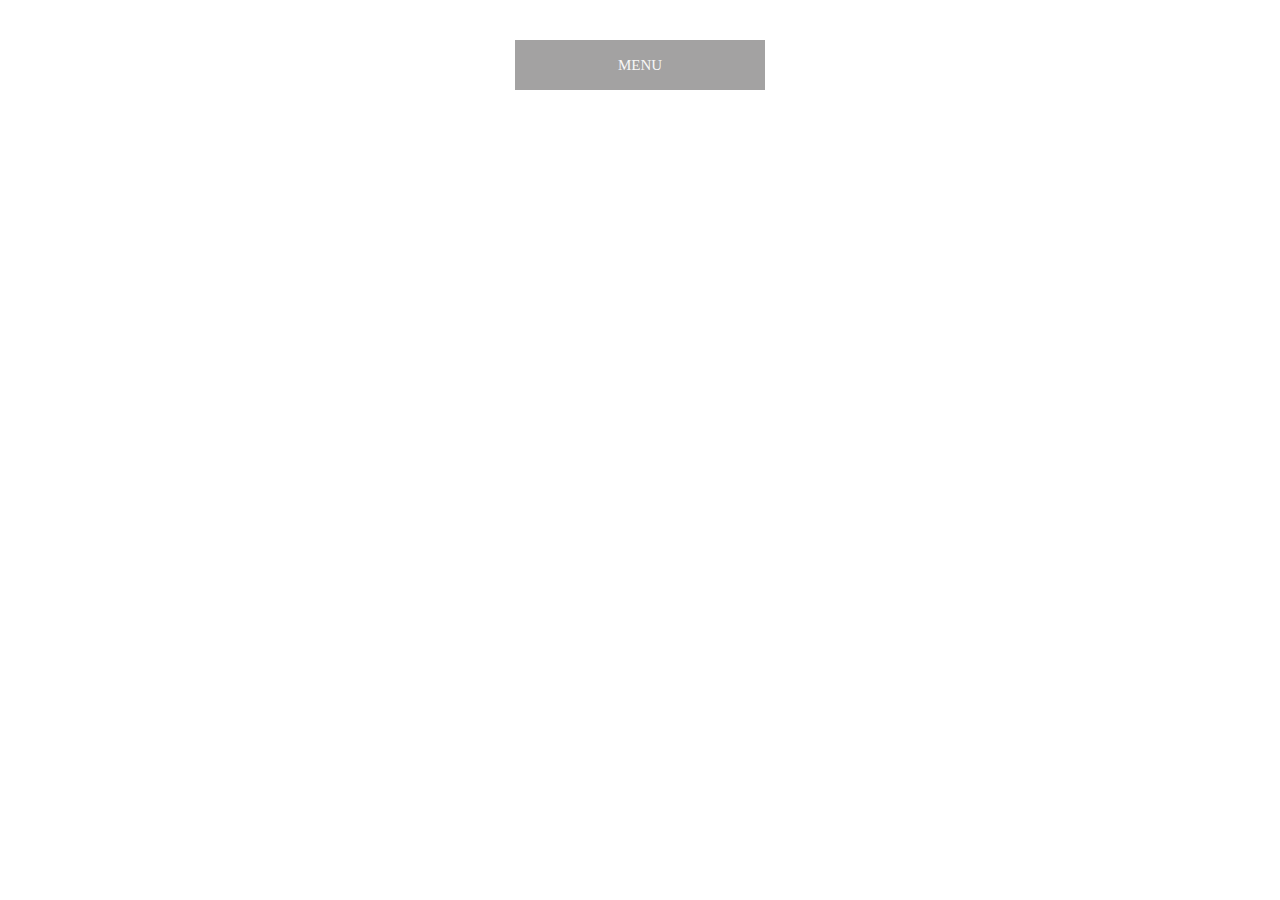
<file: animation/03-dropdown-menu/index.html>
<!DOCTYPE html>
<html lang="en">
  <head>
    <meta charset="UTF-8" />
    <meta http-equiv="X-UA-Compatible" content="IE=edge" />
    <meta name="viewport" content="width=device-width, initial-scale=1.0" />
    <title>Dropdown Menu</title>
    <link rel="stylesheet" href="style.css" />
  </head>
  <body>
    <div class="dropdown-container">
        <div class="menu-title">MENU</div>
        <ul class="dropdown-menu">
            <li>ITEM 1</li>
            <li>ITEM 2</li>
            <li>ITEM 3</li>
            <li>ITEM 4</li>
            <li>ITEM 5</li>
        </ul>
    </div>
    <script src="script.js"></script>
  </body>
</html>
</file>
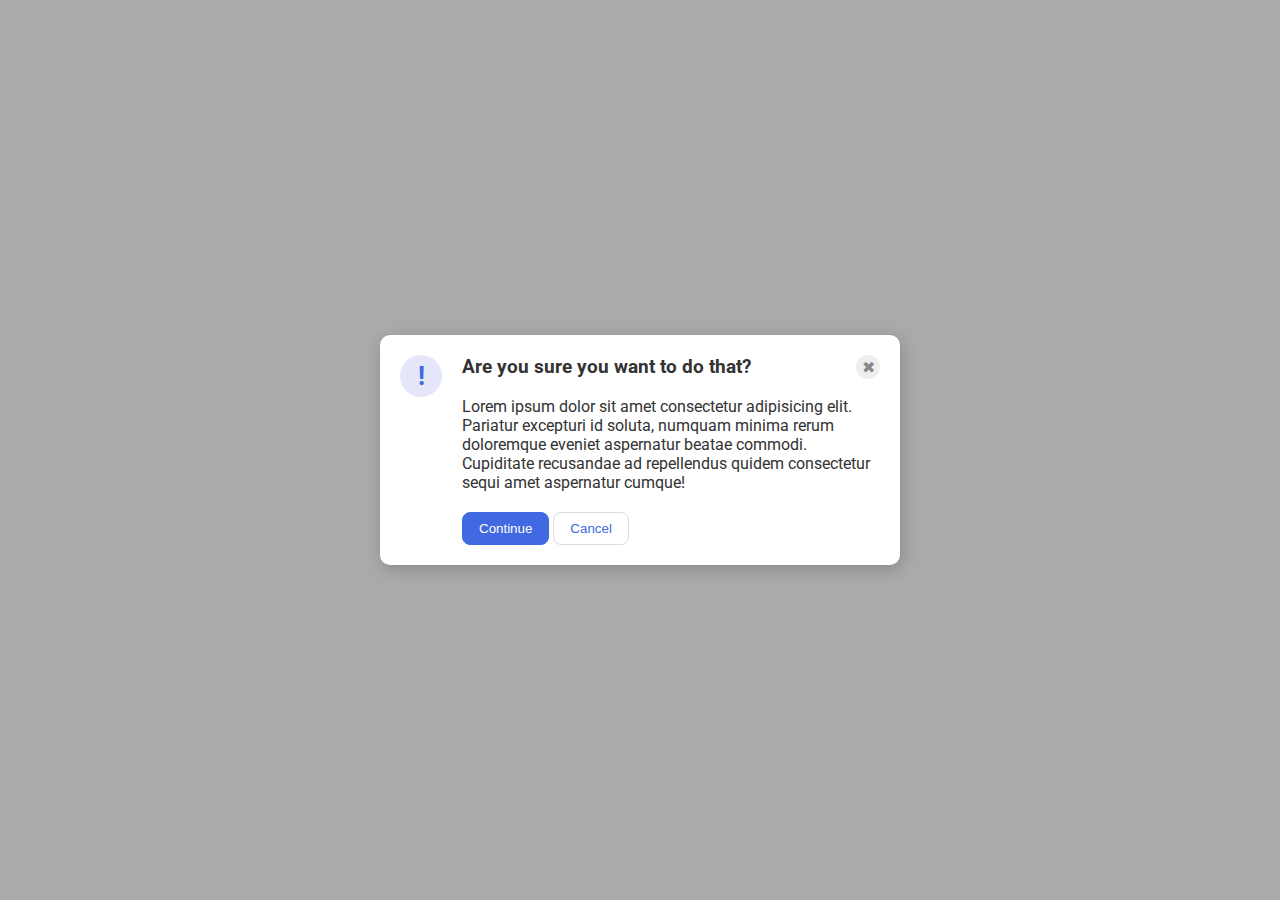
<file: flex/05-flex-modal/index.html>
<!DOCTYPE html>
<html lang="en">
  <head>
    <meta charset="UTF-8">
    <meta http-equiv="X-UA-Compatible" content="IE=edge">
    <meta name="viewport" content="width=device-width, initial-scale=1.0">
    <link rel="stylesheet" href="style.css">
    <title>Modal</title>
  </head>
  <body>
    <div class="modal">
      <div class="top">
        <div class="icon">!</div>
        <div class="header">Are you sure you want to do that?</div>
        <div class="close-button">✖</div>
      </div>
      <div class="text">Lorem ipsum dolor sit amet consectetur adipisicing elit. Pariatur excepturi id soluta, numquam minima rerum doloremque eveniet aspernatur beatae commodi. Cupiditate recusandae ad repellendus quidem consectetur sequi amet aspernatur cumque!</div>
      <button class="continue">Continue</button>
      <button class="cancel">Cancel</button>
    </div>
  </body>
</html>
</file>
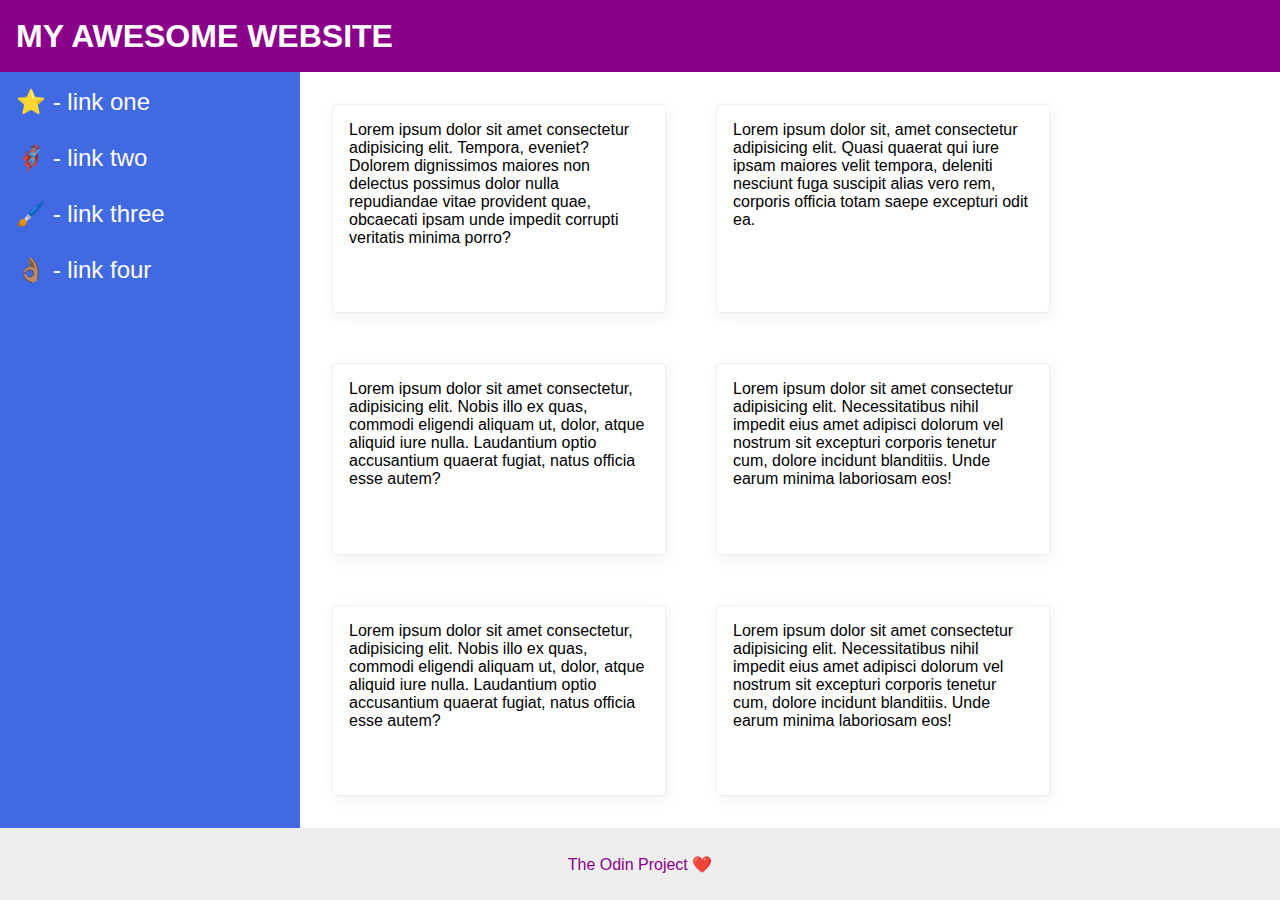
<file: flex/07-flex-layout-2/index.html>
<!DOCTYPE html>
<html lang="en">
  <head>
    <meta charset="UTF-8">
    <meta http-equiv="X-UA-Compatible" content="IE=edge">
    <meta name="viewport" content="width=device-width, initial-scale=1.0">
    <title>The Holy Grail</title>
    <link rel="stylesheet" href="style.css">
  </head>
  <body>
    <div class="header">
      MY AWESOME WEBSITE
    </div>
    <div class="middle">
      <div class="sidebar">
        <ul>
          <li><a href="#">⭐ - link one</a></li><br>
          <li><a href="#">🦸🏽‍♂️ - link two</a></li><br>
          <li><a href="#">🖌️ - link three</a></li><br>
          <li><a href="#">👌🏽 - link four</a></li>
        </ul>
      </div>
      <div class="cards">
        <div class="card">Lorem ipsum dolor sit amet consectetur adipisicing elit. Tempora, eveniet? Dolorem dignissimos maiores non delectus possimus dolor nulla repudiandae vitae provident quae, obcaecati ipsam unde impedit corrupti veritatis minima porro?</div>
        <div class="card">Lorem ipsum dolor sit, amet consectetur adipisicing elit. Quasi quaerat qui iure ipsam maiores velit tempora, deleniti nesciunt fuga suscipit alias vero rem, corporis officia totam saepe excepturi odit ea.</div>
        <div class="card">Lorem ipsum dolor sit amet consectetur, adipisicing elit. Nobis illo ex quas, commodi eligendi aliquam ut, dolor, atque aliquid iure nulla. Laudantium optio accusantium quaerat fugiat, natus officia esse autem?</div>
        <div class="card">Lorem ipsum dolor sit amet consectetur adipisicing elit. Necessitatibus nihil impedit eius amet adipisci dolorum vel nostrum sit excepturi corporis tenetur cum, dolore incidunt blanditiis. Unde earum minima laboriosam eos!</div>
        <div class="card">Lorem ipsum dolor sit amet consectetur, adipisicing elit. Nobis illo ex quas, commodi eligendi aliquam ut, dolor, atque aliquid iure nulla. Laudantium optio accusantium quaerat fugiat, natus officia esse autem?</div>
        <div class="card">Lorem ipsum dolor sit amet consectetur adipisicing elit. Necessitatibus nihil impedit eius amet adipisci dolorum vel nostrum sit excepturi corporis tenetur cum, dolore incidunt blanditiis. Unde earum minima laboriosam eos!</div>
      </div>
    </div>
    <div class="footer">
      The Odin Project ❤️
    </div>
  </body>
</html>
</file>
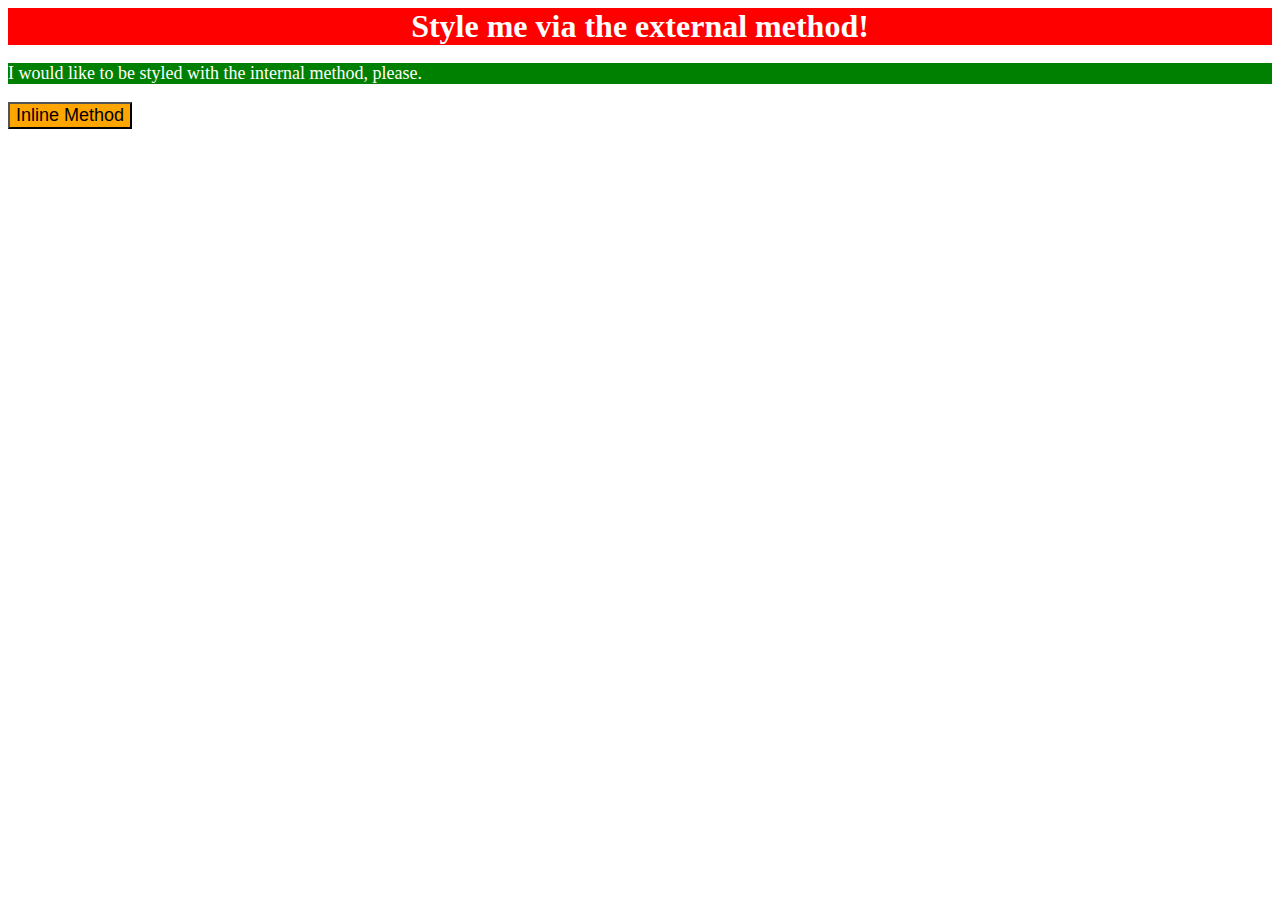
<file: foundations/01-css-methods/index.html>
<!DOCTYPE html>
<html lang="en">
  <head>
    <meta charset="UTF-8">
    <meta http-equiv="X-UA-Compatible" content="IE=edge">
    <meta name="viewport" content="width=device-width, initial-scale=1.0">
    <title>Methods for Adding CSS</title>
    <link href="./styles.css" rel="stylesheet">
    <style>
      p {
        background-color: green;
        color: white;
        font-size: 18px;
      }
    </style>
  </head>
  <body>
    <div>Style me via the external method!</div>
    <p>I would like to be styled with the internal method, please.</p>
    <button style="background-color: orange; font-size: 18px; ">Inline Method</button>
  </body>
</html>
</file>
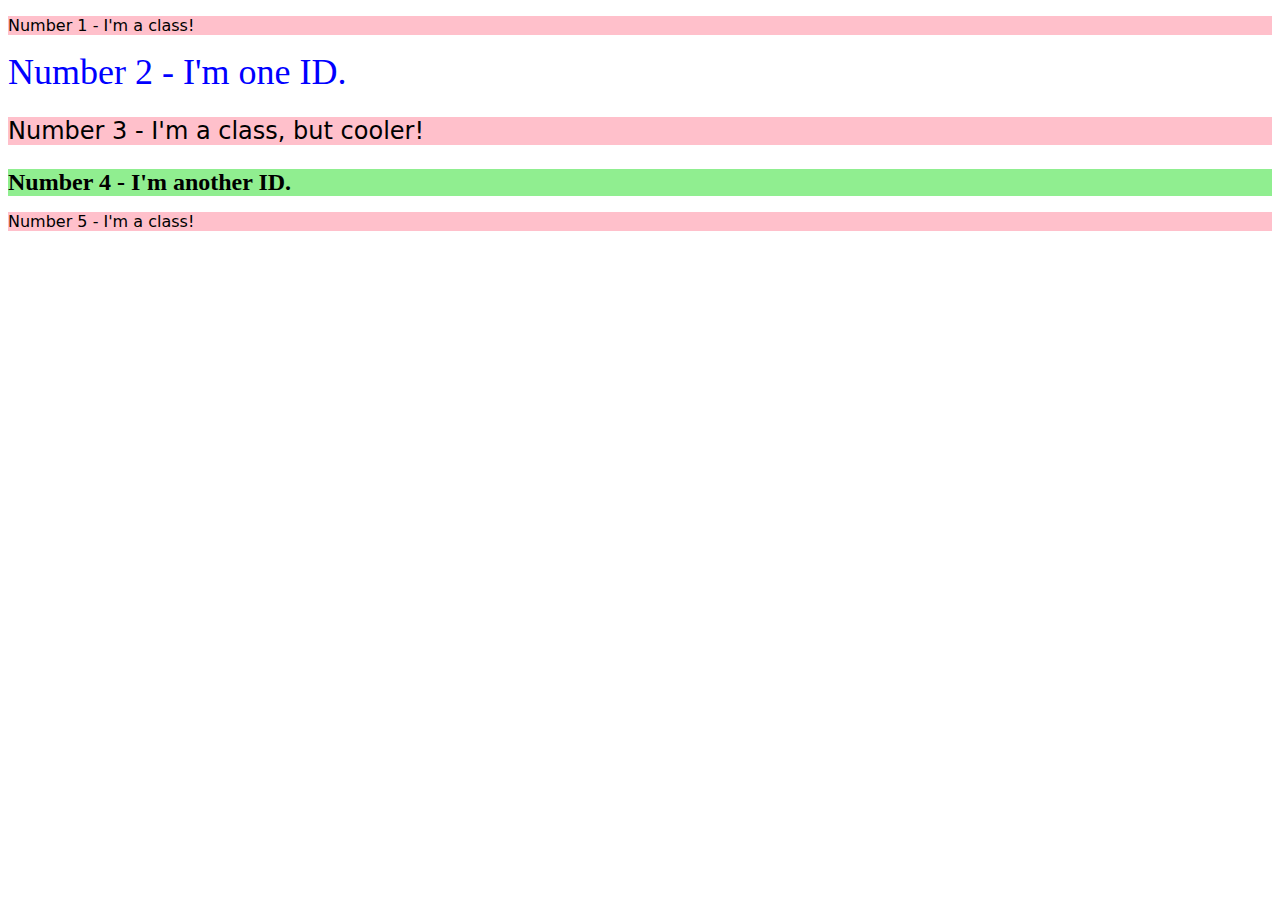
<file: foundations/02-class-id-selectors/index.html>
<!DOCTYPE html>
<html lang="en">
  <head>
    <meta charset="UTF-8">
    <meta http-equiv="X-UA-Compatible" content="IE=edge">
    <meta name="viewport" content="width=device-width, initial-scale=1.0">
    <title>Class and ID Selectors</title>
    <link rel="stylesheet" href="style.css">
  </head>
  <body>
    <p class="odd">Number 1 - I'm a class!</p>
    <div class="second">Number 2 - I'm one ID.</div>
    <p class="odd" id="third">Number 3 - I'm a class, but cooler!</p>
    <div class="fourth">Number 4 - I'm another ID.</div>
    <p class="odd">Number 5 - I'm a class!</p>
  </body>
</html>
</file>
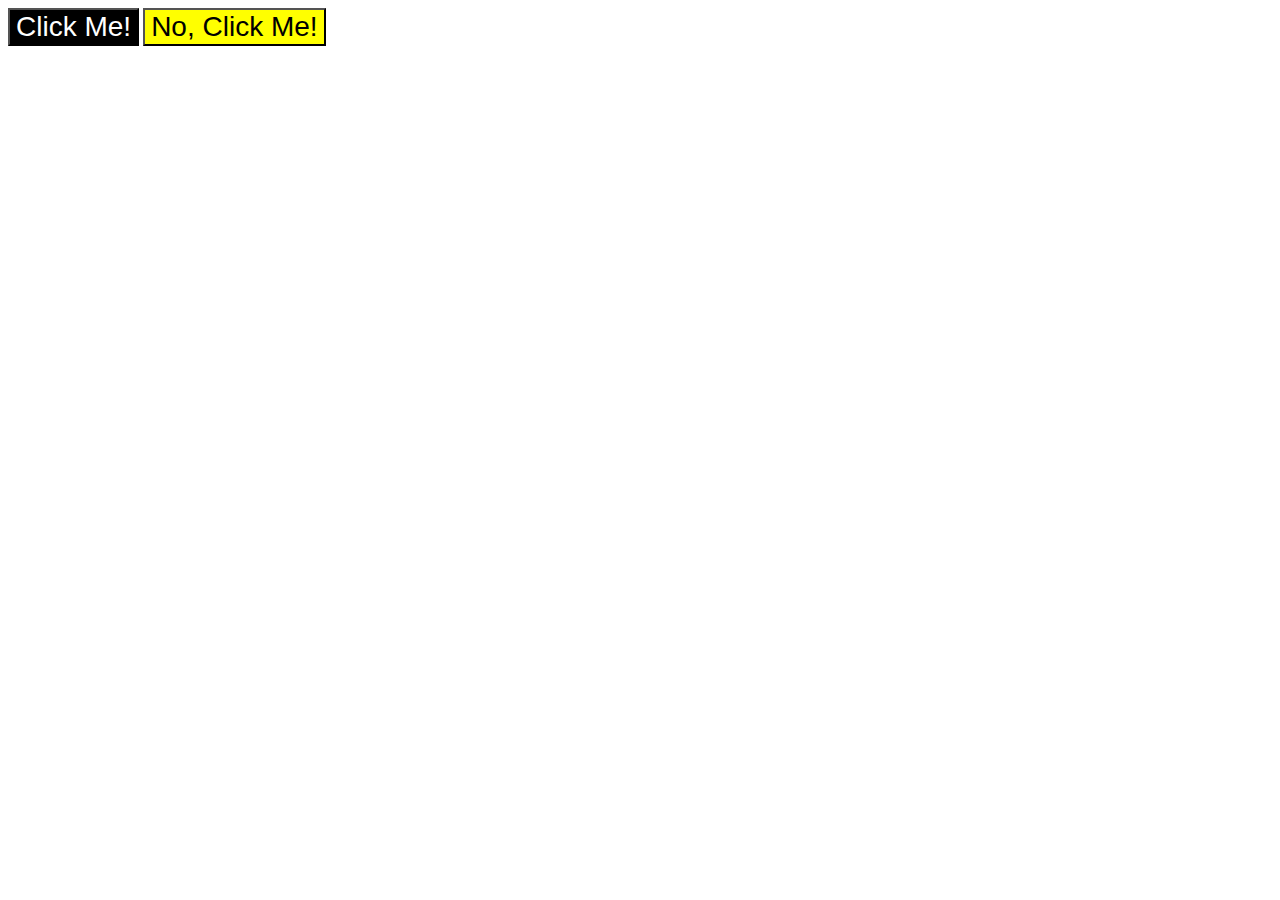
<file: foundations/03-grouping-selectors/index.html>
<!DOCTYPE html>
<html lang="en">
  <head>
    <meta charset="UTF-8">
    <meta http-equiv="X-UA-Compatible" content="IE=edge">
    <meta name="viewport" content="width=device-width, initial-scale=1.0">
    <title>Grouping Selectors</title>
    <link rel="stylesheet" href="style.css">
  </head>
  <body>
    <button class="b1">Click Me!</button>
    <button class="b2">No, Click Me!</button>
  </body>
</html>
</file>
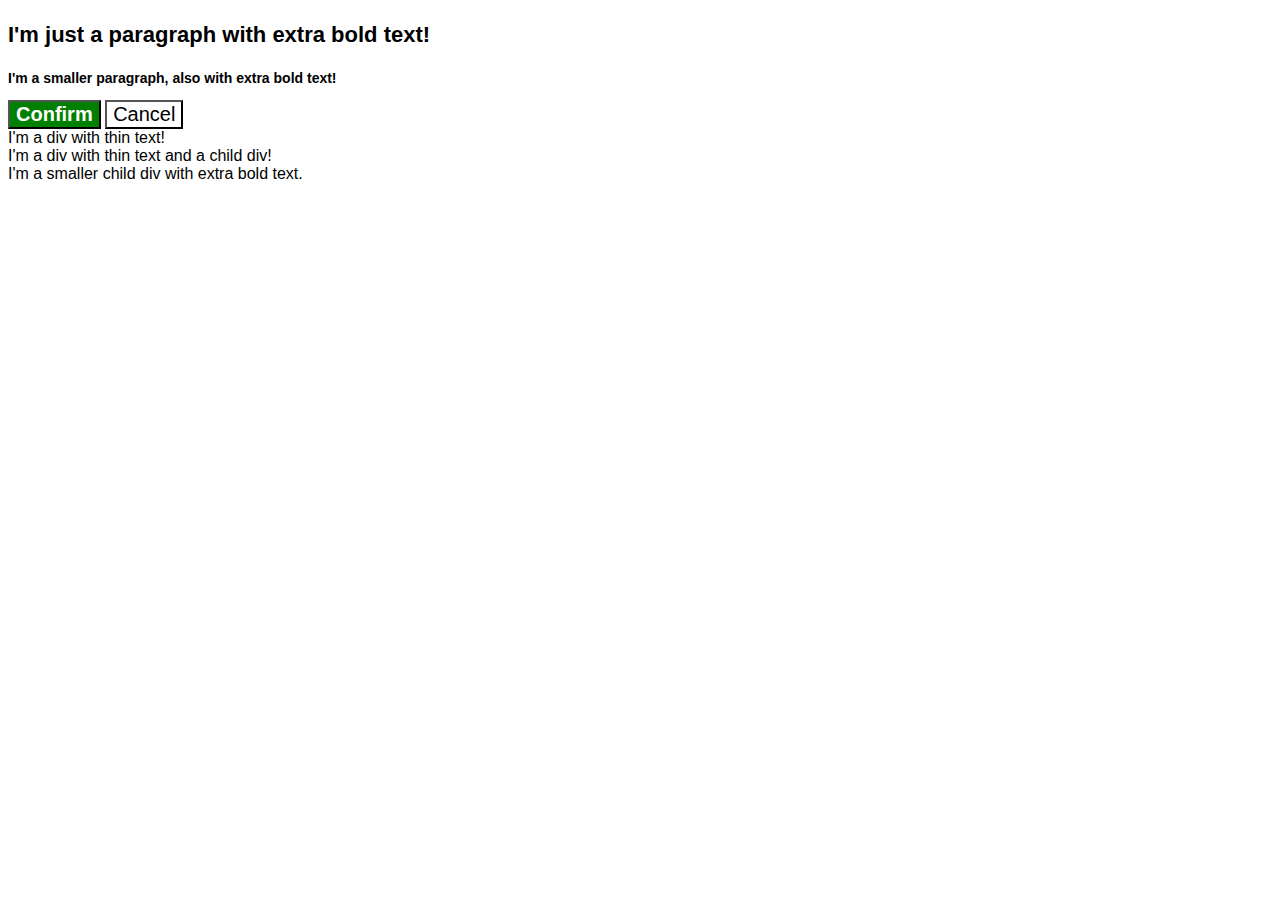
<file: foundations/06-cascade-fix/index.html>
<!DOCTYPE html>
<html lang="en">
  <head>
    <meta charset="UTF-8">
    <meta http-equiv="X-UA-Compatible" content="IE=edge">
    <meta name="viewport" content="width=device-width, initial-scale=1.0">
    <title>Fix the Cascade</title>
    <link rel="stylesheet" href="style.css">
  </head>
  <body>
    <p class="para">I'm just a paragraph with extra bold text!</p>
    <p class="para small-para">I'm a smaller paragraph, also with extra bold text!</p>

    <button id="confirm-button" class="button confirm">Confirm</button>
    <button id="cancel-button" class="button cancel">Cancel</button>

    <div class="text">I'm a div with thin text!</div>
    <div class="text">I'm a div with thin text and a child div!
      <div class="text child">I'm a smaller child div with extra bold text.</div>
    </div>
  </body>
</html>
</file>
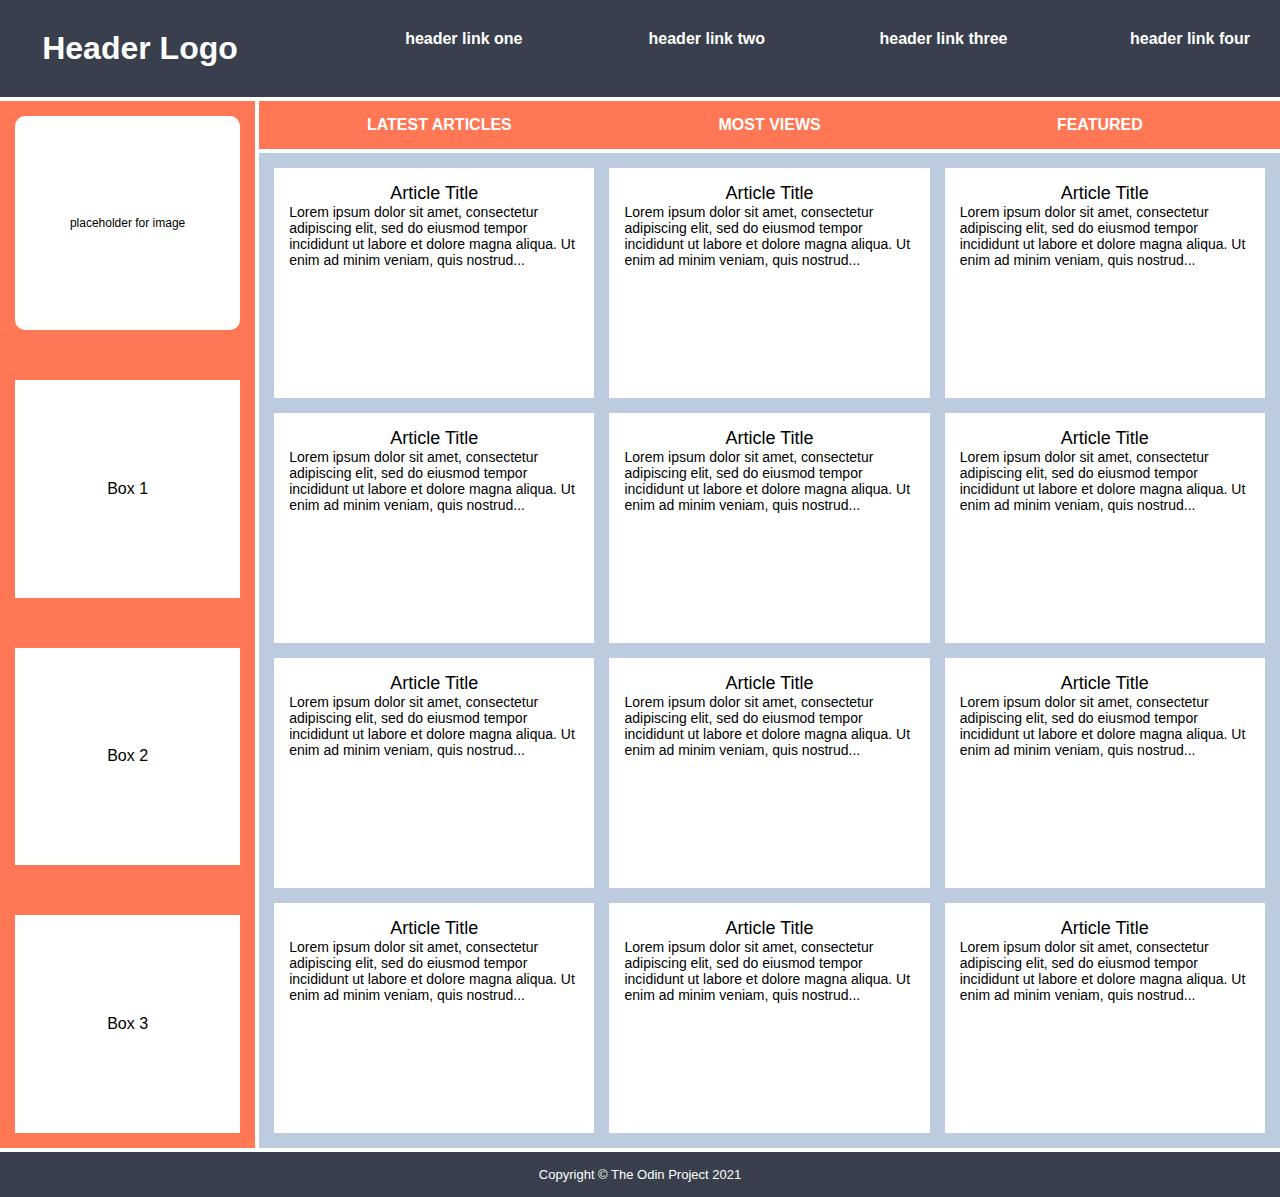
<file: grid/03-grid-layout-3/index.html>
<!DOCTYPE html>
<html lang="en">
  <head>
    <meta charset="UTF-8">
    <meta http-equiv="X-UA-Compatible" content="IE=edge">
    <meta name="viewport" content="width=device-width, initial-scale=1.0">
    <title>Holy Grail Mockup</title>
    <link rel="stylesheet" href="style.css">
  </head>
  <body>
    <div class="container">

      <div class="header">
        <div class="logo">Header Logo</div>
        <div class="menu">
          <ul>
            <li>header link one</li>
            <li>header link two</li>
            <li>header link three</li>
            <li>header link four</li>
          </ul>
        </div>
      </div>

      <div class="sidebar">
        <div class="photo">
          <p>placeholder for image</p>    
        </div>
        <div class="side-content">Box 1
        </div>
        <div class="side-content">Box 2
        </div>
        <div class="side-content">Box 3
        </div>
      </div>

      <div class="nav">
        <ul>
          <li>Latest Articles</li>
          <li>Most Views</li>
          <li>Featured</li>
        </ul>
      </div>

      <div class="article">
        <div class="card">
          <p class="title">Article Title</p>
          <p>Lorem ipsum dolor sit amet, consectetur adipiscing elit, sed do eiusmod tempor incididunt ut labore et dolore magna aliqua. Ut enim ad minim veniam, quis nostrud...</p>
        </div>
        <div class="card">
          <p class="title">Article Title</p>
          <p>Lorem ipsum dolor sit amet, consectetur adipiscing elit, sed do eiusmod tempor incididunt ut labore et dolore magna aliqua. Ut enim ad minim veniam, quis nostrud...</p>
        </div>
        <div class="card">
          <p class="title">Article Title</p>
          <p>Lorem ipsum dolor sit amet, consectetur adipiscing elit, sed do eiusmod tempor incididunt ut labore et dolore magna aliqua. Ut enim ad minim veniam, quis nostrud...</p>
        </div>
        <div class="card">
          <p class="title">Article Title</p>
          <p>Lorem ipsum dolor sit amet, consectetur adipiscing elit, sed do eiusmod tempor incididunt ut labore et dolore magna aliqua. Ut enim ad minim veniam, quis nostrud...</p>
        </div>
        <div class="card">
          <p class="title">Article Title</p>
          <p>Lorem ipsum dolor sit amet, consectetur adipiscing elit, sed do eiusmod tempor incididunt ut labore et dolore magna aliqua. Ut enim ad minim veniam, quis nostrud...</p>
        </div>
        <div class="card">
          <p class="title">Article Title</p>
          <p>Lorem ipsum dolor sit amet, consectetur adipiscing elit, sed do eiusmod tempor incididunt ut labore et dolore magna aliqua. Ut enim ad minim veniam, quis nostrud...</p>
        </div>
        <div class="card">
          <p class="title">Article Title</p>
          <p>Lorem ipsum dolor sit amet, consectetur adipiscing elit, sed do eiusmod tempor incididunt ut labore et dolore magna aliqua. Ut enim ad minim veniam, quis nostrud...</p>
        </div>
        <div class="card">
          <p class="title">Article Title</p>
          <p>Lorem ipsum dolor sit amet, consectetur adipiscing elit, sed do eiusmod tempor incididunt ut labore et dolore magna aliqua. Ut enim ad minim veniam, quis nostrud...</p>
        </div>
        <div class="card">
          <p class="title">Article Title</p>
          <p>Lorem ipsum dolor sit amet, consectetur adipiscing elit, sed do eiusmod tempor incididunt ut labore et dolore magna aliqua. Ut enim ad minim veniam, quis nostrud...</p>
        </div>
        <div class="card">
          <p class="title">Article Title</p>
          <p>Lorem ipsum dolor sit amet, consectetur adipiscing elit, sed do eiusmod tempor incididunt ut labore et dolore magna aliqua. Ut enim ad minim veniam, quis nostrud...</p>
        </div>
        <div class="card">
          <p class="title">Article Title</p>
          <p>Lorem ipsum dolor sit amet, consectetur adipiscing elit, sed do eiusmod tempor incididunt ut labore et dolore magna aliqua. Ut enim ad minim veniam, quis nostrud...</p>
        </div>
        <div class="card">
          <p class="title">Article Title</p>
          <p>Lorem ipsum dolor sit amet, consectetur adipiscing elit, sed do eiusmod tempor incididunt ut labore et dolore magna aliqua. Ut enim ad minim veniam, quis nostrud...</p>
        </div>
      </div>

      <div class="footer">
        <p>Copyright © The Odin Project 2021</p>
      </div>
      
    </div>
  </body>
</html>
</file>
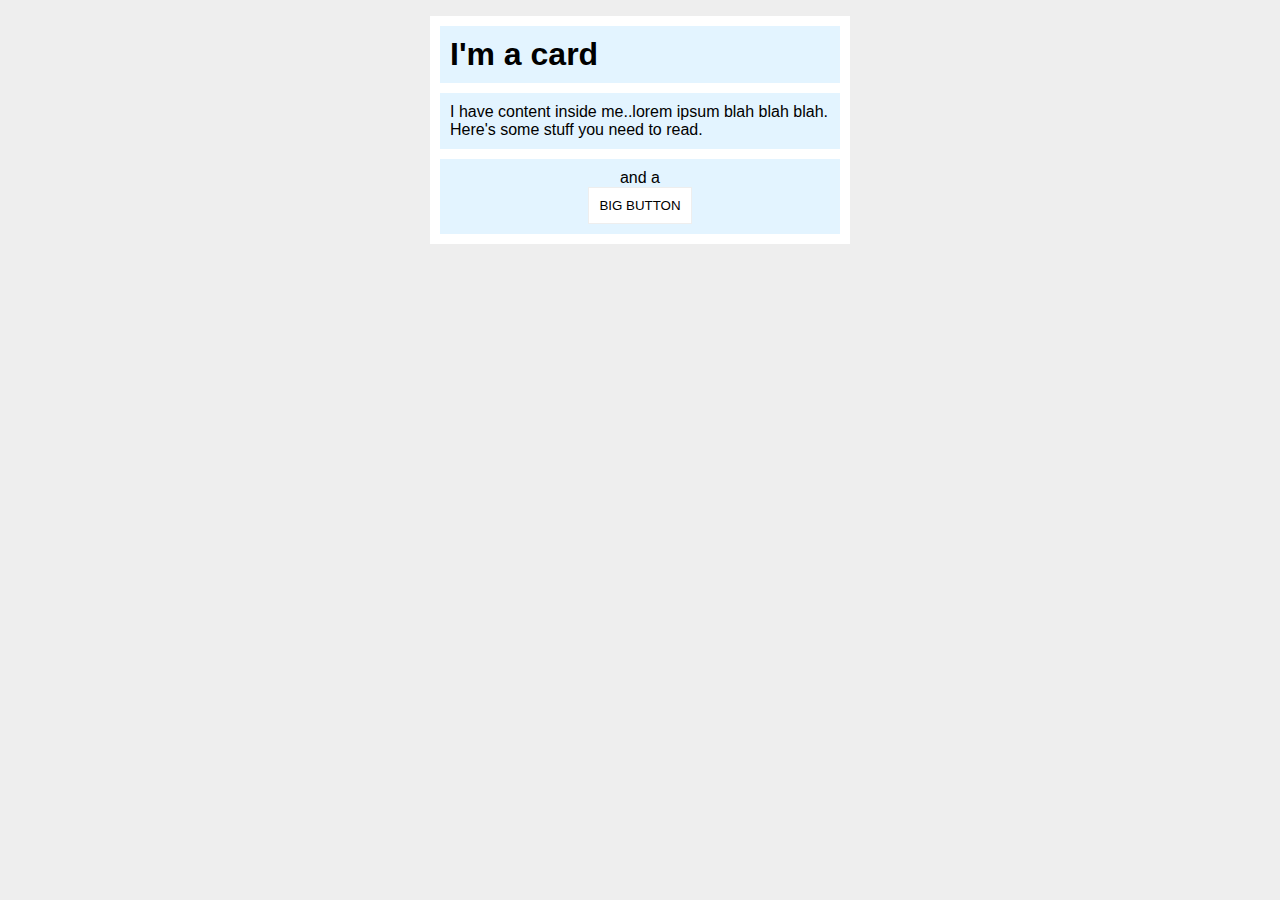
<file: margin-and-padding/02-margin-and-padding-2/index.html>
<!DOCTYPE html>
<html lang="en">
  <head>
    <meta charset="UTF-8">
    <meta http-equiv="X-UA-Compatible" content="IE=edge">
    <meta name="viewport" content="width=device-width, initial-scale=1.0">
    <title>Margin and Padding exercise 2</title>
    <link rel="stylesheet" href="style.css">
  </head>
  <body>
    <div class="card">
      <h1 class="title">I'm a card</h1>
      <div class="content">I have content inside me..lorem ipsum blah blah blah. Here's some stuff you need to read.</div>
      <div class="button-container">and a <br><button>BIG BUTTON</button></div>
    </div>
  </body>
</html>
</file>
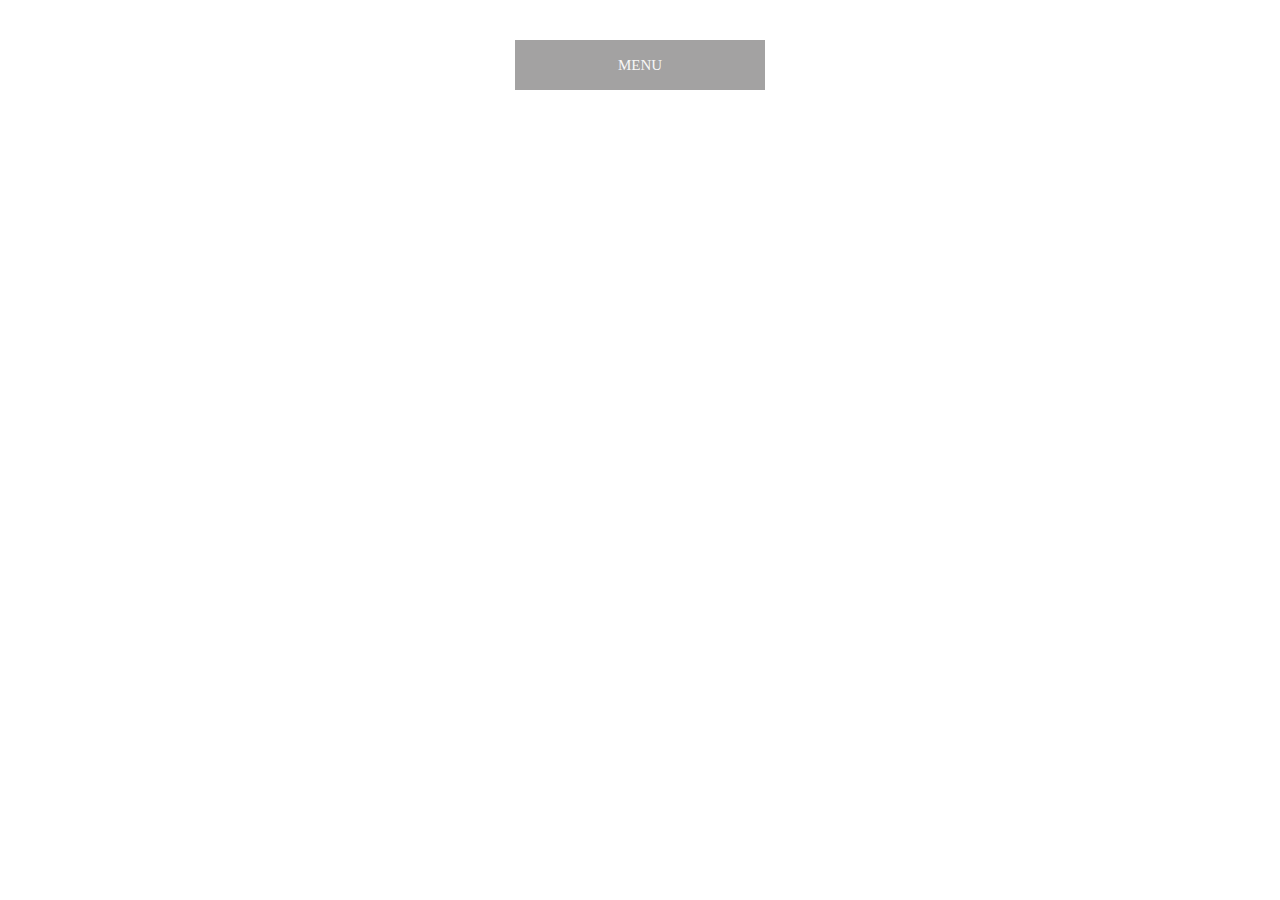
<file: animation/03-dropdown-menu/solution/solution.html>
<!DOCTYPE html>
<html lang="en">
  <head>
    <meta charset="UTF-8" />
    <meta http-equiv="X-UA-Compatible" content="IE=edge" />
    <meta name="viewport" content="width=device-width, initial-scale=1.0" />
    <title>Dropdown Menu</title>
    <link rel="stylesheet" href="solution.css" />
  </head>
  <body>
    <div class="dropdown-container">
        <div class="menu-title">MENU</div>
        <ul class="dropdown-menu">
            <li>ITEM 1</li>
            <li>ITEM 2</li>
            <li>ITEM 3</li>
            <li>ITEM 4</li>
            <li>ITEM 5</li>
        </ul>
    </div>
    <script src="solution.js"></script>
  </body>
</html>
</file>
<file: animation/03-dropdown-menu/style.css>
.dropdown-container {
  max-width: 250px;
  margin: 40px auto;
  text-align: center;
  line-height: 50px;
  font-size: 15px;
  color: rgb(247, 247, 247);
  cursor: pointer;
}

.menu-title {
  background-color: rgb(163, 162, 162);
}

.dropdown-menu {
  list-style: none;
  padding: 0;
  margin: 0;
  background-color: rgb(99, 97, 97);

  display: none;
}

ul.dropdown-menu li:hover {
  background: rgb(47, 46, 46);
}

.visible {
  display: block;
}

/* Addition */
.visible {
  animation-duration: 0.8s;
  animation-name: expand;
  animation-timing-function: ease-in-out;
  transform-origin: top;
}

@keyframes expand {
  from {
    transform: scaleY(0);
  }
  95% {
    transform: scaleY(1.1);
  }
  to {
    transform: scaleY(1);
  }
}
</file>
<file: flex/05-flex-modal/style.css>
@import url('https://fonts.googleapis.com/css2?family=Roboto:wght@400;700&display=swap');

html, body {
  height: 100%;
}

body {
  font-family: Roboto, sans-serif;
  margin: 0;
  background: #aaa;
  color: #333;
  /* I'll give you this one for free lol */
  display: flex;
  align-items: center;
  justify-content: center;
}

.modal {
  background: white;
  width: 480px;
  border-radius: 10px;
  box-shadow: 2px 4px 16px rgba(0,0,0,.2);
}

.icon {
  color: royalblue;
  font-size: 26px;
  font-weight: 700;
  background: lavender;
  width: 42px;
  height: 42px;
  border-radius: 50%;
  display: flex;
  align-items: center;
  justify-content: center;
}

.close-button {
  background: #eee;
  border-radius: 50%;
  color: #888;
  font-weight: 400;
  font-size: 16px;
  height: 24px;
  width: 24px;
  display: flex;
  align-items: center;
  justify-content: center;
}

button {
  padding: 8px 16px;
  border-radius: 8px;
}

button.continue {
  background: royalblue;
  border: 1px solid royalblue;
  color: white;
}

button.cancel {
  background: white;
  border: 1px solid #ddd;
  color: royalblue;
}
/* solution */
.modal {
  padding: 20px;
}
.top {
  display: flex;
}
.close-button {
  margin: 0px 0px auto auto;
}
.icon {
  margin: 0px 20px auto 0px;
}
.text {
  margin-left: 62px;
  margin-bottom: 20px;
}
.continue {
  margin-left: 62px;
}
.header {
  font-weight: bold;
  font-size: larger;
}
</file>
<file: flex/07-flex-layout-2/style.css>
body {
  font-family: -apple-system, BlinkMacSystemFont, 'Segoe UI', Roboto, Oxygen, Ubuntu, Cantarell, 'Open Sans', 'Helvetica Neue', sans-serif;
  margin: 0;
  min-height: 100vh;
}

.header {
  height: 72px;
  background: darkmagenta;
  color: white;
}

.footer {
  height: 72px;
  background: #eee;
  color: darkmagenta;
}

.sidebar {
  width: 300px;
  background: royalblue;
  box-sizing: border-box;
}

.card {
  border: 1px solid #eee;
  box-shadow: 2px 4px 16px rgba(0,0,0,.06);
  border-radius: 4px;
}
/* solution */
a {
  text-decoration: none;
  color: white;
}
ul {
  list-style-type: none;
  padding: 0;
  margin: 0;
}
body {
  display: flex;
  flex-direction: column;
}
.middle {
  display: flex;
  flex: 1;
}
.cards {
  display: flex;
  flex-wrap: wrap;
  padding: 32px;
  gap: 50px;
}
.sidebar {
  width: 300px;
  padding: 16px;
  flex-shrink: 0;
  font-size: 24px;
}
.card {
  max-height: 300px;
  max-width: 300px;
  padding: 16px;
}
.header {
  font-size: 32px;
  font-weight: 900;
  padding-left:16px;
  display: flex;
  align-items: center;
}
.footer {
  display: flex;
  align-items: center;
  justify-content: center;
}
</file>
<file: foundations/01-css-methods/styles.css>
div {
    background-color: red;
    color: white;
    font-size: 32px;
    text-align: center;
    font-weight: bold;


}
</file>
<file: foundations/02-class-id-selectors/style.css>
.odd {
    background-color: pink;
    font-family: "Verdana", "DejaVu Sans", sans-serif;
}
#third {
    font-size: 24px;
}
.second {
    color: blue;
    font-size: 36px;
}
.fourth{
    background-color: lightgreen;
    font-weight: bold;
    font-size: 24px;
}
</file>
<file: foundations/03-grouping-selectors/style.css>
.b1, .b2 {
    font-family: Helvetica, "Times New Roman", sans-serif;
    font-size: 28px;
}
.b1 {
    background-color: black;
    color: white;
}
.b2 {
    background-color: yellow;
}
</file>
<file: foundations/06-cascade-fix/style.css>
body{
  font-family:Arial, Helvetica, sans-serif
}

.para,
.small-para {
  color: hsl(0, 0%, 0%);
  font-weight: 800;
}

.para.small-para {
  font-size: 14px;
  font-weight: 800;
}

.para {
  font-size: 22px;
}

.confirm#confirm-button {
  background: green;
  color: white;
  font-weight: bold;
} 

.button {
  background-color: rgb(255, 255, 255);
  color: rgb(0, 0, 0);
  font-size: 20px;
}

<<<<<<< HEAD
.text .child {
  color: red;
=======
.child {
  color: rgb(0, 0, 0);
  font-weight: 800;
>>>>>>> e7c367d6d6bb2fc4ae3a86bdf7b7b7a9bb42729e
  font-size: 14px;
}

div.text {
  color: rgb(0, 0, 0);
  font-size: 22px;
  font-weight: 100;
}
</file>
<file: grid/03-grid-layout-3/style.css>
* {
  margin: 0;
  padding: 0;
}

.container {
  text-align: center;
}

.container div {
  padding: 15px;
  font-size: 32px;
  font-family: Helvetica;
  font-weight: bold;
  color: white;
}

.header {
  background-color: #393f4d;
}

.menu ul,
.menu li {
  font-size: 16px;
}

.sidebar {
  background-color: #FF7755;
}

.sidebar .photo {
  background-color: white;
  color: black;
  font-size: 12px;
  font-weight: normal;
  border-radius: 10px;
}


.sidebar .side-content {
  background-color: white;
  color: black;
  font-size: 16px;
  font-weight: normal;
}

.nav {
  background-color: #FF7755;
}

.nav ul li {
  font-size: 16px;
  text-transform: uppercase;
}

.article {
  background-color: #bccbde;
}

.article p {
  font-size: 18px;
  font-family: sans-serif;
  color: white;
  text-align: left;
}

.article .card {
  background-color: #FFFFFF;
  color: black;
  text-align: center;
}

.card p {
  color: black;
  font-weight: normal;
  font-size: 14px;
}

.card .title {
  font-size: 18px;
  text-align: center;
}

.footer {
  background-color: #393f4d;
}

.footer p {
  font-size: 13px;
  font-weight: normal;  
}
/* solution */
.container {
  display: grid;
  grid-template-columns: 1fr 4fr;
  gap: 4px;
}
.header {
  display: grid;
  grid-column: 1 / 3;
  grid-template-columns: 1fr 4fr;
}
.menu ul {
  list-style: none;
  display: grid;
  grid-template-columns: 1fr 1fr 1fr 1fr;
  align-items: center;
  justify-items: end;
}
.nav ul {
  list-style: none;
  display: grid;
  grid-template-columns: 1fr 1fr 1fr;
}
.sidebar {
  display: grid;
  gap: 50px;
  grid-row: 2 / 4;
}
.article {
  grid-column: 2 / 3;
}
.footer {
  grid-column: 1 / 3;
}
.sidebar .side-content {
  align-items: center;
  display: grid;
}
.photo {
  display: grid;
  align-items: center;
}
.article {
  display: grid;
  gap: 15px;
  grid-template-columns: repeat(auto-fit,minmax(250px, 1fr));
}
.article .card {
  height: 200px;
}
</file>
<file: margin-and-padding/02-margin-and-padding-2/style.css>
body {
  background: #eee;
  font-family: sans-serif;
}

.card {
  width: 400px;
  background: #fff;
  margin: 16px auto;
  padding: 10px;
}

.title {
  background: #e3f4ff;
  margin-top: 0px;
  margin-bottom: 10px;
  padding: 10px;
}

.content {
  background: #e3f4ff;
  margin-bottom: 10px;
  padding: 10px;
}

.button-container {
  background: #e3f4ff;
  text-align: center;
  padding: 10px;
}

button {
  background: white;
  border: 1px solid #eee;
  padding: 10px;
}
</file>
<file: animation/03-dropdown-menu/solution/solution.css>
.dropdown-container {
  max-width: 250px;
  margin: 40px auto;
  text-align: center;
  line-height: 50px;
  font-size: 15px;
  color: rgb(247, 247, 247);
  cursor: pointer;
}

.menu-title {
  background-color: rgb(163, 162, 162);
}

.dropdown-menu {
  list-style: none;
  padding: 0;
  margin: 0;
  background-color: rgb(99, 97, 97);

  display: none;
}

ul.dropdown-menu li:hover {
  background: rgb(47, 46, 46);
}

.visible {
  display: block;
}

/* SOLUTION */

.visible {
  animation: expand 500ms ease-in-out;
  transform-origin: top;
}

@keyframes expand {
  0% {
    transform: scaleY(0);
  }

  70% {
    transform: scaleY(1.1);
  }
  
  100% {
    transform: scaleY(1);
  }
}
</file>
